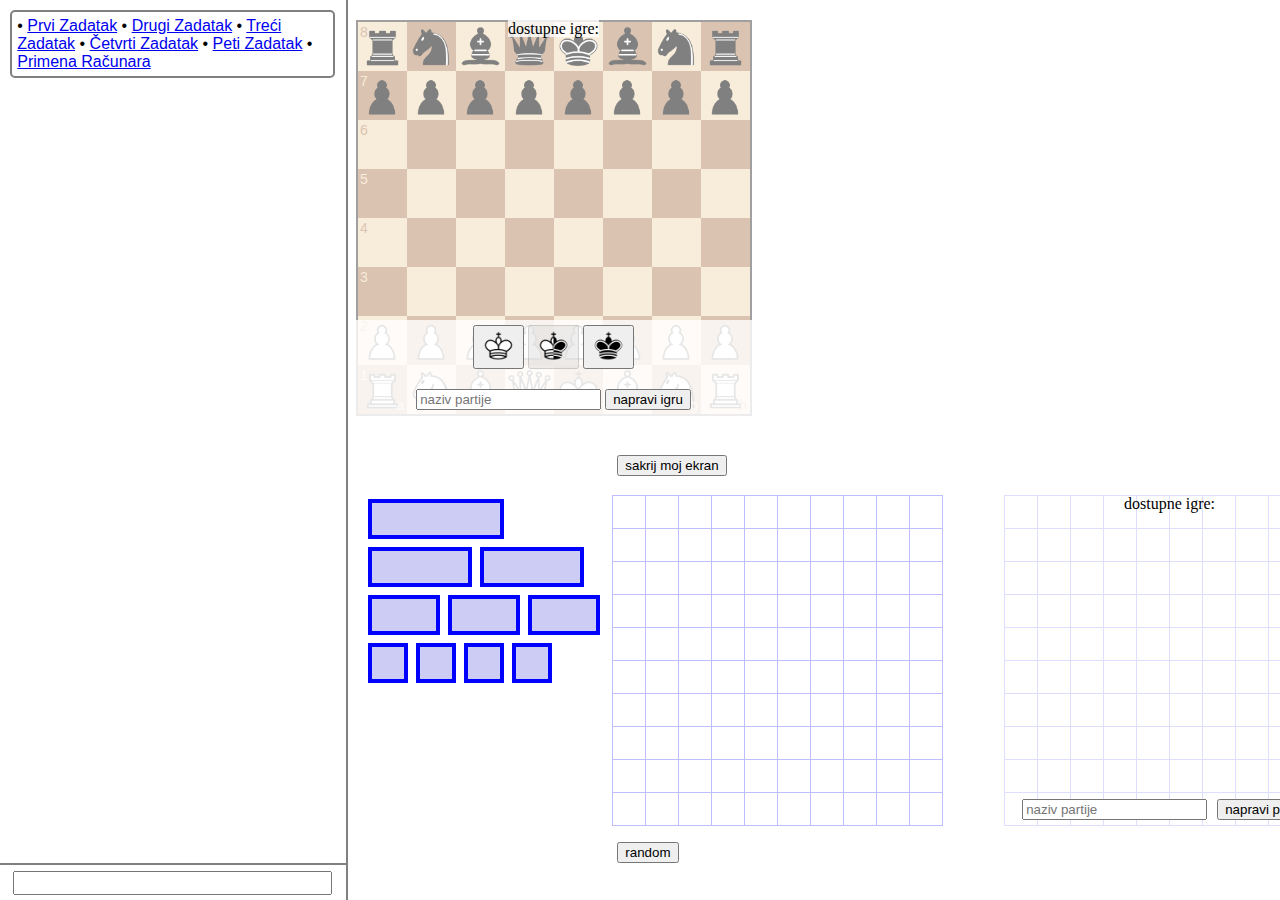
<file: index.html>
<!DOCTYPE html>
<html lang="en">
  <head>
    <meta charset="UTF-8">
    <meta name="viewport" content="width=device-width, initial-scale=1.0">
    <meta http-equiv="X-UA-Compatible" content="ie=edge">
    <title>Linkovi Za Igrice</title>
    <link rel="stylesheet" href="css/style.css">
<script src="js/jquery-3.4.1.min.js"></script>
<script src="supabase-js"></script>
<script>const client = supabase.createClient('https://qrpjxxnyavsvmdbypowt.supabase.co', 'eyJhbGciOiJIUzI1NiIsInR5cCI6IkpXVCJ9.eyJpc3MiOiJzdXBhYmFzZSIsInJlZiI6InFycGp4eG55YXZzdm1kYnlwb3d0Iiwicm9sZSI6ImFub24iLCJpYXQiOjE2NzI1ODY5NjAsImV4cCI6MTk4ODE2Mjk2MH0.XAG8M4YLwVpGdA5H0qLa_SgFuUNuR9rldwe94DuPf3o');
</script>
</head>
<body>
<div class="sidenav">
<div id="messages">
<div class="sent-message">
•
<a href="https://resenja.github.io">Prvi Zadatak</a>
•
<a href="https://resenja.github.io/drugi-zadatak">Drugi Zadatak</a>
•
<a href="https://resenja.github.io/treci-zadatak">Treći Zadatak</a>
•
<a href="https://resenja.github.io/cetvrti-zadatak">Četvrti Zadatak</a>
•
<a href="https://resenja.github.io/peti-zadatak">Peti Zadatak</a>
•
<a href="https://resenja.github.io/primena-racunara">Primena Računara</a>
</div>
</div>
</div>
<div id="message-div"><input id="message-input" onkeydown="send()"></input></div>
<script src="js/app.js"></script>
<div class="main">
<div class="game" id="chess-embed">
<iframe src="chess.html" frameborder="0" style="width:417px;height:411px;"></iframe>
</div>

<div class="game" id="battleships-embed">
<iframe src="battleships.html" frameborder="0" style="width:63em;height:25.5em;"></iframe>
</div>

</div>
  </body>
</html>
</file>
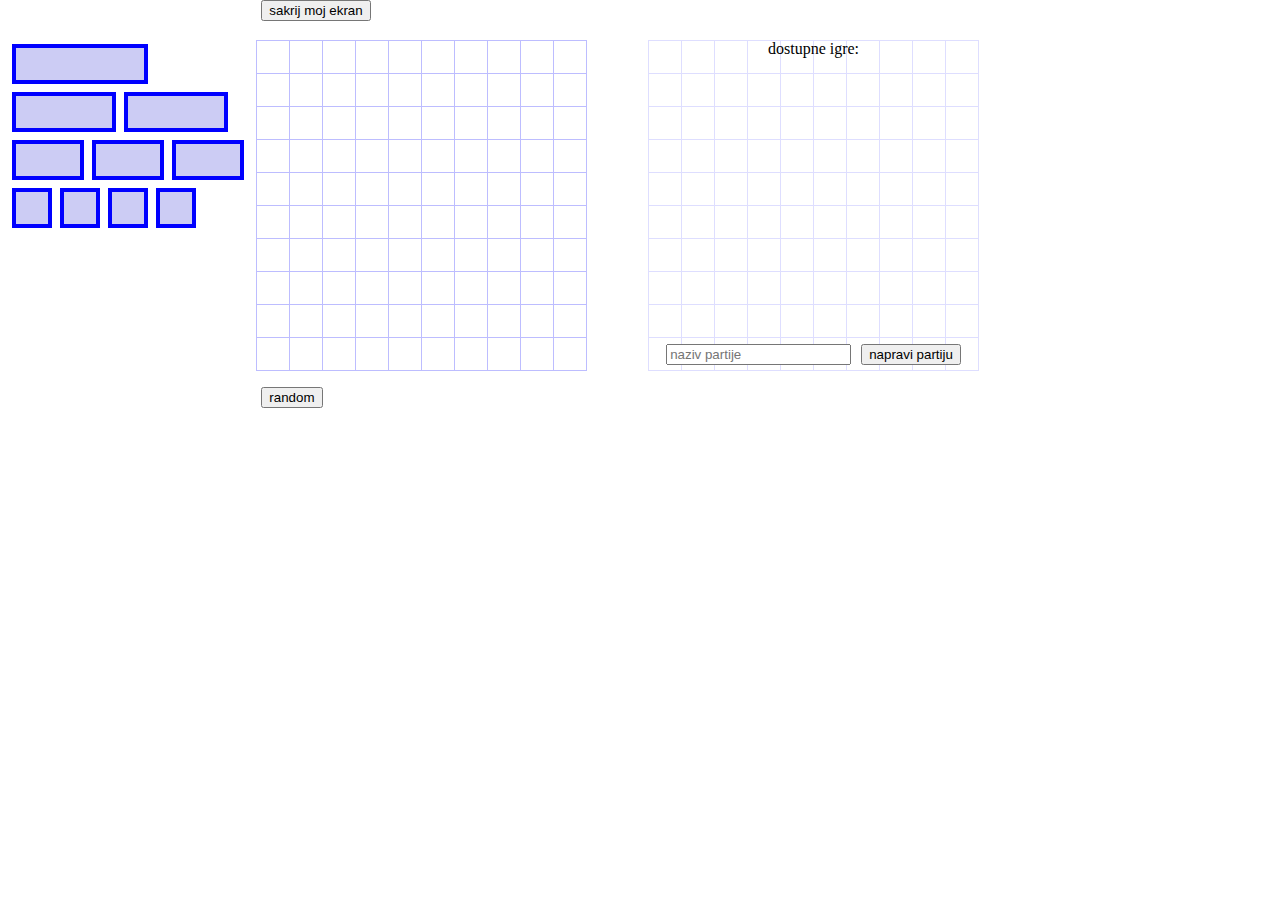
<file: battleships.html>
<!DOCTYPE html>
<html lang="en">
<head>
    <meta charset="UTF-8">
    <meta http-equiv="X-UA-Compatible" content="IE=edge">
    <meta name="viewport" content="width=device-width, initial-scale=1.0">
    <link rel="stylesheet" type="text/css" href="css/battleshipsStyle.css">
    <script src="supabase-js"></script>
    <script>const client = supabase.createClient('https://qrpjxxnyavsvmdbypowt.supabase.co', 'eyJhbGciOiJIUzI1NiIsInR5cCI6IkpXVCJ9.eyJpc3MiOiJzdXBhYmFzZSIsInJlZiI6InFycGp4eG55YXZzdm1kYnlwb3d0Iiwicm9sZSI6ImFub24iLCJpYXQiOjE2NzI1ODY5NjAsImV4cCI6MTk4ODE2Mjk2MH0.XAG8M4YLwVpGdA5H0qLa_SgFuUNuR9rldwe94DuPf3o');</script>
    <title>Document</title>
</head>
<body>
<div style="height:2em;"></div>
    <div id="battleships-game" style="position:relative;">
    <div id="battleships-board">
    </div>
    <div class="boat" onmousedown="startDragging(this,event)" onclick="rotate(event)" ondragstart="return false" style="width:8em;height:2em;top:0.5em;left:1em;z-index:10;"></div>
    <div class="boat" onmousedown="startDragging(this,event)" onclick="rotate(event)" ondragstart="return false" style="width:6em;height:2em;top:3.5em;left:1em;z-index:10;"></div>
    <div class="boat" onmousedown="startDragging(this,event)" onclick="rotate(event)" ondragstart="return false" style="width:6em;height:2em;top:3.5em;left:8em;z-index:10;"></div>
    <div class="boat" onmousedown="startDragging(this,event)" onclick="rotate(event)" ondragstart="return false" style="width:4em;height:2em;top:6.5em;left:1em;z-index:10;"></div>
    <div class="boat" onmousedown="startDragging(this,event)" onclick="rotate(event)" ondragstart="return false" style="width:4em;height:2em;top:6.5em;left:6em;z-index:10;"></div>
    <div class="boat" onmousedown="startDragging(this,event)" onclick="rotate(event)" ondragstart="return false" style="width:4em;height:2em;top:6.5em;left:11em;z-index:10;"></div>
    <div class="boat" onmousedown="startDragging(this,event)" ondragstart="return false" style="width:2em;height:2em;top:9.5em;left:1em;z-index:10;"></div>
    <div class="boat" onmousedown="startDragging(this,event)" ondragstart="return false" style="width:2em;height:2em;top:9.5em;left:4em;z-index:10;"></div>
    <div class="boat" onmousedown="startDragging(this,event)" ondragstart="return false" style="width:2em;height:2em;top:9.5em;left:7em;z-index:10;"></div>
    <div class="boat" onmousedown="startDragging(this,event)" ondragstart="return false" style="width:2em;height:2em;top:9.5em;left:10em;z-index:10;"></div>
    <div id="opponent-board"></div>
    <div class="cover" id="my-cover" draggable="false"></div>
    <div class="cover" id="opponent-cover" draggable="false"></div>
    <div class="small-boat-div" style="left:8.5em;">
        <div class="small-boat b4 personal" style="width:4em;height:1em;"></div>
        <div class="small-boat b3 personal" style="width:3em;height:1em;top:1.25em;"></div>
        <div class="small-boat b3 personal" style="width:3em;height:1em;top:1.25em;left:3.25em;"></div>
        <div class="small-boat b2 personal" style="width:2em;height:1em;top:2.5em;"></div>
        <div class="small-boat b2 personal" style="width:2em;height:1em;top:2.5em;left:2.25em;"></div>
        <div class="small-boat b2 personal" style="width:2em;height:1em;top:2.5em;left:4.5em;"></div>
        <div class="small-boat b1 personal" style="width:1em;height:1em;top:3.75em;"></div>
        <div class="small-boat b1 personal" style="width:1em;height:1em;top:3.75em;left:1.25em;"></div>
        <div class="small-boat b1 personal" style="width:1em;height:1em;top:3.75em;left:2.5em;"></div>
        <div class="small-boat b1 personal" style="width:1em;height:1em;top:3.75em;left:3.75em;"></div>
    </div>
    <div class="small-boat-div" style="left:61.25em;">
        <div class="small-boat b4 opponent" style="width:4em;height:1em;"></div>
        <div class="small-boat b3 opponent" style="width:3em;height:1em;top:1.25em;"></div>
        <div class="small-boat b3 opponent" style="width:3em;height:1em;top:1.25em;left:3.25em;"></div>
        <div class="small-boat b2 opponent" style="width:2em;height:1em;top:2.5em;"></div>
        <div class="small-boat b2 opponent" style="width:2em;height:1em;top:2.5em;left:2.25em;"></div>
        <div class="small-boat b2 opponent" style="width:2em;height:1em;top:2.5em;left:4.5em;"></div>
        <div class="small-boat b1 opponent" style="width:1em;height:1em;top:3.75em;"></div>
        <div class="small-boat b1 opponent" style="width:1em;height:1em;top:3.75em;left:1.25em;"></div>
        <div class="small-boat b1 opponent" style="width:1em;height:1em;top:3.75em;left:2.5em;"></div>
        <div class="small-boat b1 opponent" style="width:1em;height:1em;top:3.75em;left:3.75em;"></div>
    </div>
    <div id="battleships-menu">
        <div id="battleships-top-menu">
            <div style="position:absolute;background-color:rgba(255,255,255,0.5);display:contents;">dostupne igre:</div>
            <div id="available-games"></div>
        </div>
        <div id="battleships-bottom-menu">
            <input type="text" placeholder="naziv partije" id="game-name" style="margin:5px;">
            <button id="create-game" style="margin:5px;">napravi partiju</button>
        </div>
    </div>
    <div id="game-over-screen" style="z-index: -10;">
        <button onclick="goBack()">nazad</button>
    </div>
    <button id="random-placement" onclick="randomPlacement()" style="position:absolute;top:26em;left:19em;">random</button>
    <button id="hide-personal-board-button" onclick="hidePersonalBoard()" style="position:absolute;top:-3em;left:19em;">sakrij moj ekran</button>
</div>
    <script src="js/battleshipsApp.js"></script>
</body>
</html>
</file>
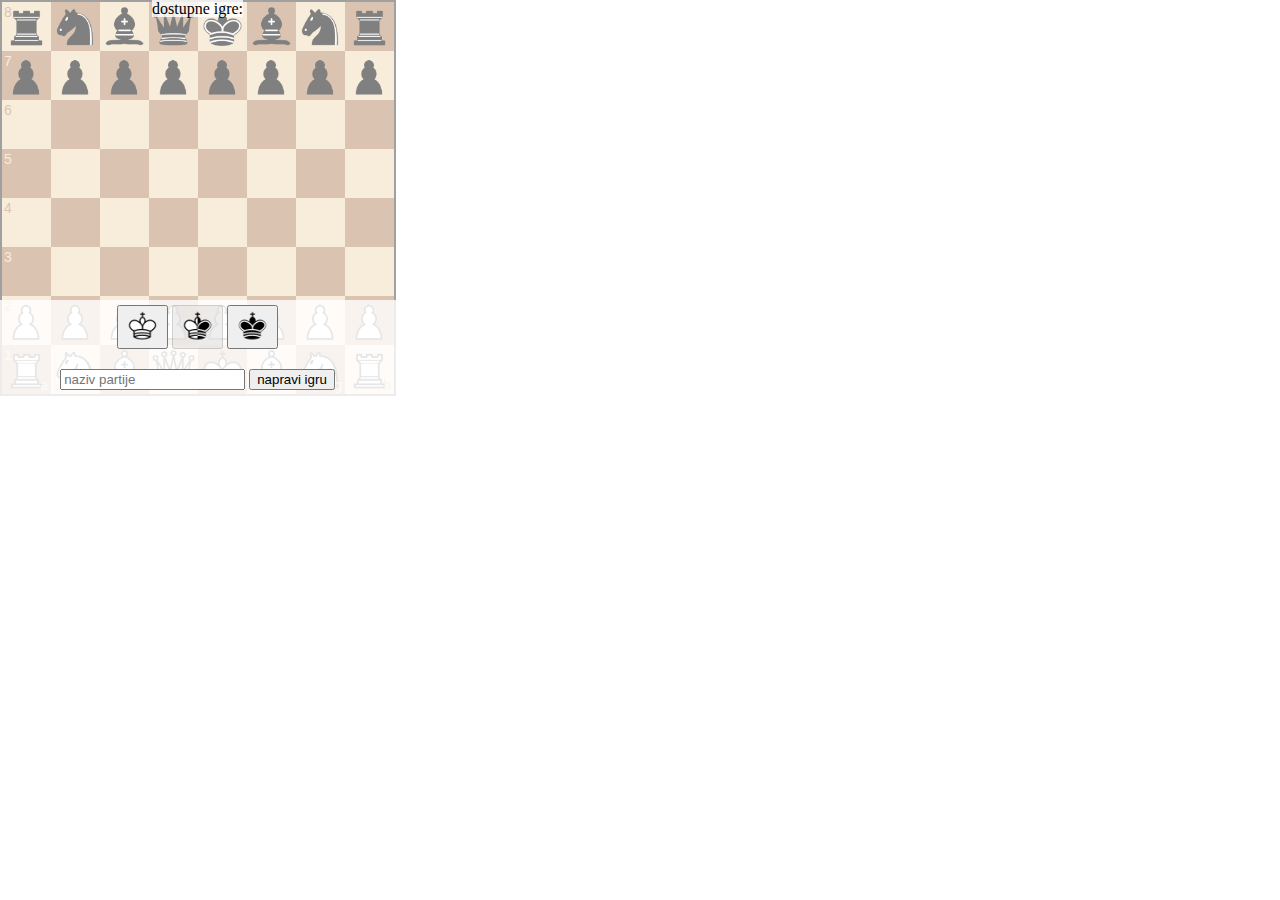
<file: chess.html>
<!DOCTYPE html>
<html lang="en">
<head>
    <meta charset="UTF-8">
    <meta http-equiv="X-UA-Compatible" content="IE=edge">
    <meta name="viewport" content="width=device-width, initial-scale=1.0">
    <link rel="stylesheet" href="css/chessStyle.css">
<link rel="stylesheet" href="css/chessboard-1.0.0.min.css">
<script src="js/jquery-3.4.1.min.js"></script>
<script src="js/chessboard-1.0.0.min.js"></script>
<script src="js/chess.js"></script>
<script src="supabase-js"></script>
<script>const client = supabase.createClient('https://qrpjxxnyavsvmdbypowt.supabase.co', 'eyJhbGciOiJIUzI1NiIsInR5cCI6IkpXVCJ9.eyJpc3MiOiJzdXBhYmFzZSIsInJlZiI6InFycGp4eG55YXZzdm1kYnlwb3d0Iiwicm9sZSI6ImFub24iLCJpYXQiOjE2NzI1ODY5NjAsImV4cCI6MTk4ODE2Mjk2MH0.XAG8M4YLwVpGdA5H0qLa_SgFuUNuR9rldwe94DuPf3o');
</script>
</head>
<body>
    <div id="myBoard" style="width: 400px"></div>
<div id="container">
<label id="label-available-games">dostupne igre:</label>
<div id="available-games"></div>
<div id="bottom-menu">
<div class="create-menu">
<button id="play-white" onclick="chooseWhite()"><img src="img/chesspieces/wikipedia/wK.png" class="play-color"></button>
<button id="play-random" onclick="chooseRandom()"><img src="img/chesspieces/wikipedia/wbK.png" class="play-color"></button>
<button  id="play-black" onclick="chooseBlack()"><img src="img/chesspieces/wikipedia/bK.png" class="play-color"></button>
</div>
<div class="create-menu">
<input id="game-name" placeholder="naziv partije">
<button id="create-game">napravi igru</button>
</div>
</div>
</div>
<div id="game-over-screen">
<button id="rematch">revanš</button>
<br>
<button id="go-back">nazad</button>
</div>
<script src="js/chessApp.js"></script>

</body>
</html>
</file>
<file: css/style.css>
* {
font-family: 'Helvetica Neue', Helvetica, Arial, sans-serif;
font-size: medium;
}
.sidenav {
  height: calc(100% - 35px);
  width: 27%;
  position: fixed;
  z-index: 1;
  top: 0;
  left: 0;
  background-color: white;
  overflow-x: hidden;
border-right: solid gray 2px;
overflow-y: auto;
}
#message-div{
height: 35px;
width: 27%;
display: flex;
justify-content: center;
align-items: center;
position: fixed;
left: 0;
bottom: 0;
border-right: solid gray 2px;
z-index: 2;
border-top: solid gray 2px;
background-color:white;
}
#message-input {
width: 90%;
}
.sent-message{
border: solid 2px gray;
border-radius: 5px;
width: 90%;
display: block;
margin-left: auto;
margin-right: auto;
padding: 5px;
word-wrap: break-word;
margin-top: 10px;
  margin-bottom: 10px;
  overflow: auto;
  padding-bottom: 20px!ie7;
  max-height: 600px;
}
.main {
    position: absolute;
    top: 0;
    left: 0;
    width: 73%;
    margin-left: 27%;
}
.game {
/*text-align:center;*/
margin: 20px 10px 20px 10px;
}
</file>
<file: css/battleshipsStyle.css>
#battleships-board{
    display: grid;
grid-template-columns: repeat(10, 1fr);
position: absolute;
border-bottom:solid 1px #bdbdff;
padding-left:1px;
margin-left: 15.5em;
background-color: white;
}
#opponent-board{
    display: grid;
grid-template-columns: repeat(10, 1fr);
position: absolute;
border-bottom:solid 1px #bdbdff;
padding-left:1px;
margin-left: 40em;
background-color: white;
}
.cell{
    position:relative;
    width: 2em;
    height: 2em;
    border-top:solid 1px #bdbdff;
    border-left:solid 1px #bdbdff;
    border-right:solid 1px #bdbdff;
    margin-left:-1px;
    background-color:white;
}
#opponent-board:not(.disableElement) .cell:not(.hit, .miss, .discover):hover{
    outline: solid 2px green;
    background-color:rgba(0,200,0,0.2);
    border-top:rgba(0,200,0,0.2) 1px;
    border-left:rgba(0,200,0,0.2) 1px;
    border-right:rgba(0,200,0,0.2) 1px;
    margin-left:0;
    z-index: 1;
    cursor:pointer;
}
.hit{
    background: 
    linear-gradient(to top left,
        rgba(255, 0, 0, 0) 0%,
        rgba(255, 0, 0, 0) calc(50% - 0.8px),
        rgb(255,0,0) 50%,
        rgba(255, 0, 0, 0) calc(50% + 0.8px),
        rgba(255, 0, 0, 0) 100%),
    linear-gradient(to top right,
        rgba(255, 0, 0, 0) 0%,
        rgba(255, 0, 0, 0) calc(50% - 0.8px),
        rgb(255,0,0) 50%,
        rgba(255, 0, 0, 0) calc(50% + 0.8px),
        rgba(255, 0, 0, 0) 100%);
}
.hit.sunk{
    background: 
    linear-gradient(to top right,
        rgba(255, 0, 0, 0) 0%,
        rgba(255, 0, 0, 0) calc(50% - 0.8px),
        rgb(255,0,0) 50%,
        rgba(255, 0, 0, 0) calc(50% + 0.8px),
        rgba(255, 0, 0, 0) 100%),
    linear-gradient(to top left,
        rgba(255, 0, 0, 0) 0%,
        rgba(255, 0, 0, 0) calc(50% - 0.8px),
        rgb(255,0,0) 50%,
        rgba(255, 0, 0, 0) calc(50% + 0.8px),
        rgba(255, 0, 0, 0) 100%),
        linear-gradient(0deg, rgb(255,0,0) 1px, transparent 0px),
        linear-gradient(90deg, rgb(255,0,0) 1px, transparent 0px),
        linear-gradient(180deg, rgb(255,0,0) 1px, transparent 0px),
        linear-gradient(270deg, rgb(255,0,0) 1px, transparent 0px);
}
.sunk.small-boat{
    background-color:#ffaeae;
}
.miss span , .discover span{
    position: absolute;
    top: 50%;
    left: 50%;
    height: 4px;
    width: 4px;
    border-radius: 50%;
    margin-top: -2px;
    margin-left: -2px;
    z-index: 10;
}
.cell.miss span{
    background-color: black;
}
.cell.discover span{
    background-color: gray;
}
.miss , .discover{
    background-color: #f2f4f8;
}
.cell.latest{
    background-color:beige;
}
.boat{
    position: absolute;
    outline: solid 4px blue;
    background-color:rgba(0,0,200,0.2);
    margin-left:-0.5em;
    cursor:move;
}
.small-boat{
    position: absolute;
    background-color:rgba(0,0,200,0.2);
}
.small-boat-div{
    position:relative;
    display:none;
}
.boat.dragged{
    outline: solid 4px green;
    background-color:rgba(0,200,0,0.2);
}
.cover{
    position: absolute;
    width: calc(20.5em + 11px);
    height: calc(20.5em + 11px);
    margin-top: -0.25em;
}
#my-cover{
    margin-left: 15.25em;
    z-index: -10;
    background-color: rgba(255,255,255,0);
}
#opponent-cover{
    margin-left: 40em;
    z-index: 10;
    background-color: rgba(255,255,255,0.5);
}
#game-over-screen{
    position: absolute;
    top:0;
    left:0;
    width: calc(20em + 11px);
    height: calc(20em + 11px);
    margin-left: 40em;
    display:flex;
    align-items: center;
    justify-content: center;
    background-color: rgba(255,255,255,0.5);
    z-index: 100;
}
#battleships-menu{
    position: absolute;
    top:0;
    left:0;
    width: calc(20em + 11px);
    height: calc(20em + 11px);
    margin-left: 40em;
    z-index: 100;
}
#battleships-top-menu{
    text-align:center;
    width:100%;
    height:90%;
}
#available-games{
    overflow:auto;
}
#battleships-bottom-menu{
    display: flex;
    justify-content: center;
    align-items: center;
    width:100%;
    height:10%;    
}
.game-request{
    height: 30px;
    width: 80px;
    margin: 2.5px;
}
.hide-personal-board{
    z-index: 100 !important;
    background-color: white !important;
}
</file>
<file: css/chessStyle.css>
#chess-embed{
position: relative;
height: 400px;
}
#myBoard, #container, #game-over-screen{
width: 100%;
height: 100%;
position: absolute;
  top: 0;
  left: 0;
}
#container{
left:-2.5px;
width: 400px;
height: 400px;
text-align: center;
background-color: rgba(255,255,255,0.5);
z-index=1;
}
#bottom-menu{
position:absolute;
top: 300px;
height: 100px;
width:400px;
background-color: rgba(255,255,255,0.8);
}
.create-menu{
margin: 5px 5px 20px 5px;
}
.play-color{
width: 35px;
height: auto;
}
#available-games{
width: 400px;
height: 300px;
overflow: auto;
}
.game-request{
height: 30px;
width: 80px;
margin: 2.5px;
}
#game-over-screen{
background-color: rgba(255,255,255,0.5);
width: 400px;
height: 400px;
z-index: -10;
text-align: center;
}
#rematch, #go-back{
margin-bottom: 5px;
width: 80px;

position: relative;
top: 165px;
}
#label-available-games{
background-color:rgba(255,255,255,0.8);
}
</file>
<file: css/chessboard-1.0.0.min.css>
/*! chessboard.js v1.0.0 | (c) 2019 Chris Oakman | MIT License chessboardjs.com/license */
.clearfix-7da63{clear:both}.board-b72b1{border:2px solid #404040;box-sizing:content-box}.square-55d63{float:left;position:relative;-webkit-touch-callout:none;-webkit-user-select:none;-khtml-user-select:none;-moz-user-select:none;-ms-user-select:none;user-select:none}.white-1e1d7{background-color:#f0d9b5;color:#b58863}.black-3c85d{background-color:#b58863;color:#f0d9b5}.highlight1-32417,.highlight2-9c5d2{box-shadow:inset 0 0 3px 3px #ff0}.notation-322f9{cursor:default;font-family:"Helvetica Neue",Helvetica,Arial,sans-serif;font-size:14px;position:absolute}.alpha-d2270{bottom:1px;right:3px}.numeric-fc462{top:2px;left:2px}
.highlight-position {
  box-shadow: inset 0 0 3px 3px yellow;
}
</file>
